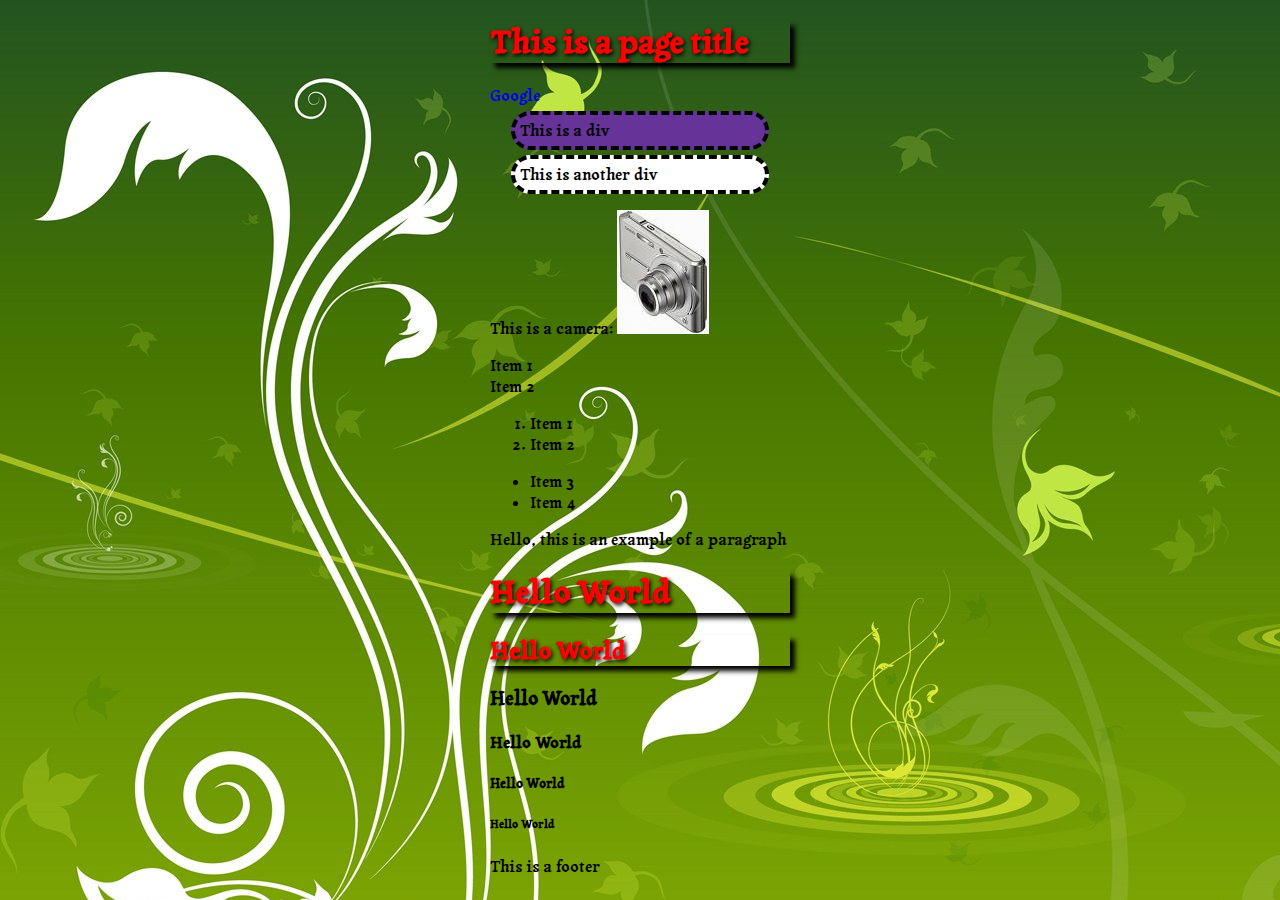
<file: 1 Intro to HTML CSS Tables/index.html>
<!DOCTYPE html>
<html>
	<head>
		<title>My first website</title>
    <link rel="stylesheet" type="text/css" href="styles.css"/>

    <link rel="preconnect" href="https://fonts.googleapis.com">
    <link rel="preconnect" href="https://fonts.gstatic.com" crossorigin>
    <link href="https://fonts.googleapis.com/css2?family=Tagesschrift&display=swap" rel="stylesheet">
	</head>
	<body>

    <header>
      <h1>This is a page title</h1>
    </header>

    <a href="https://www.google.ca/">Google</a>
    <div id="first-div" class="example-div">
      This is a div
    </div>
    <div class="example-div">
      This is another div
    </div>

		<p>
			This is a camera: <img src="images/camera.jpg" alt="camera" />
		</p>

		<span>Item 1</span>
		<br/>
		<span>Item 2</span>

		<ol>
			<li>Item 1</li>
			<li>Item 2</li>
		</ol>

		<ul>
			<li>Item 3</li>
			<li>Item 4</li>
		</ul>

		<p>Hello, this is an example of a paragraph</p>

		<h1> Hello World </h1>
		<h2> Hello World </h2>
		<h3> Hello World </h3>
		<h4> Hello World </h4>
		<h5> Hello World </h5>
		<h6> Hello World </h6>

    <footer>
      This is a footer
    </footer>
	</body>
</html>
</file>
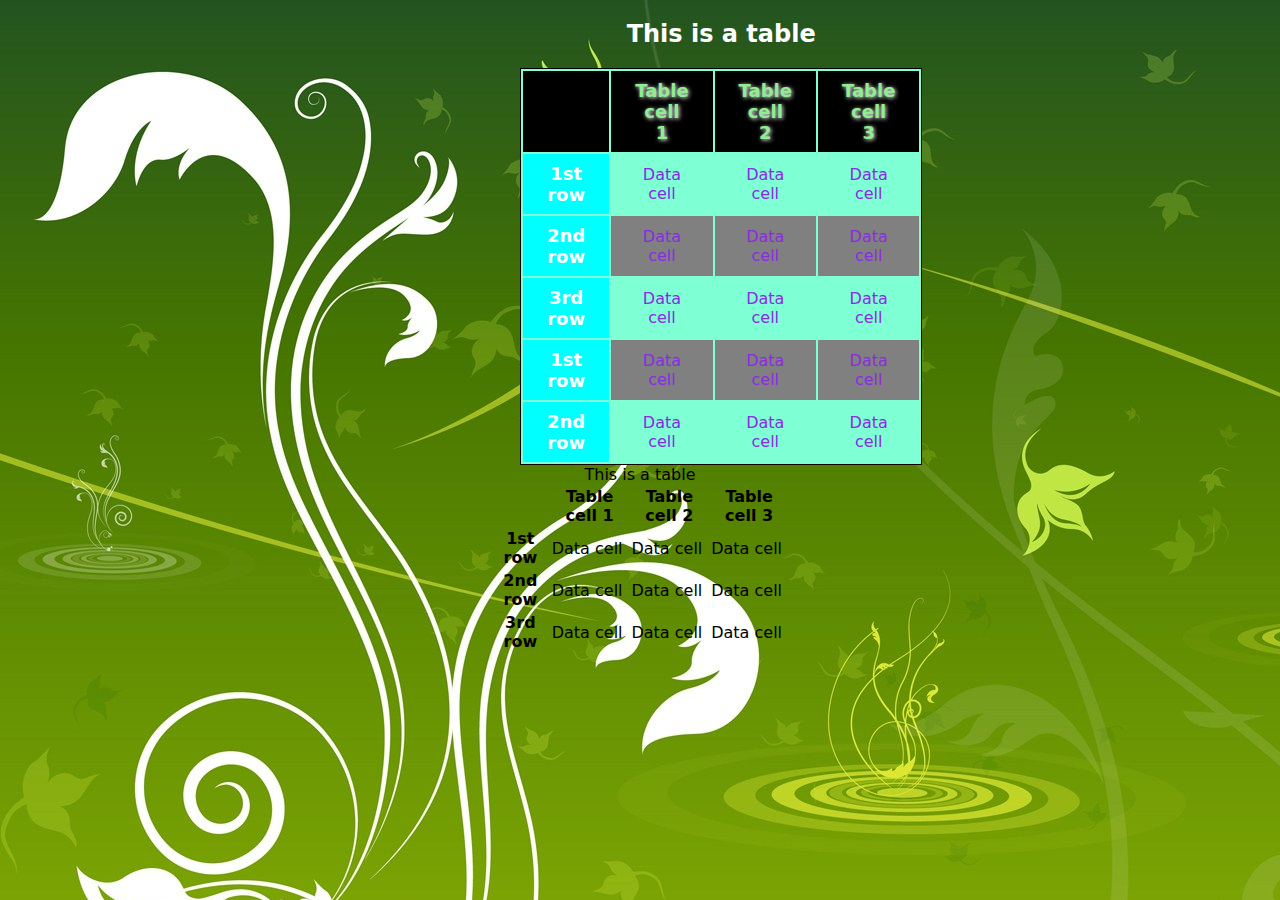
<file: 1 Intro to HTML CSS Tables/tables.html>
<!DOCTYPE html>
<html lang="en">
<head>
  <meta charset="UTF-8">
  <meta name="viewport" content="width=device-width, initial-scale=1.0">
  <title>Tables Demo</title>

  <link rel="stylesheet" type="text/css" href="styles.css"/>
</head>
<body>
  <header></header>
  <main id="content">
    <table>
      <caption>This is a table</caption>
      <thead>
        <tr>
          <th></th>
          <th>Table cell 1</th>
          <th>Table cell 2</th>
          <th>Table cell 3</th>
        </tr>
      </thead>
      <tbody>
        <tr>
          <th>1st row</th>
          <td>Data cell</td>
          <td>Data cell</td>
          <td>Data cell</td>
        </tr>
        <tr>
          <th>2nd row</th>
          <td>Data cell</td>
          <td>Data cell</td>
          <td>Data cell</td>
        </tr>
        <tr>
          <th>3rd row</th>
          <td>Data cell</td>
          <td>Data cell</td>
          <td>Data cell</td>
        </tr>
        <tr>
          <th>1st row</th>
          <td>Data cell</td>
          <td>Data cell</td>
          <td>Data cell</td>
        </tr>
        <tr>
          <th>2nd row</th>
          <td>Data cell</td>
          <td>Data cell</td>
          <td>Data cell</td>
        </tr>
      </tbody>
    </table>
  </main>
  <section>
    <table>
      <caption>This is a table</caption>
      <thead>
        <tr>
          <th></th>
          <th>Table cell 1</th>
          <th>Table cell 2</th>
          <th>Table cell 3</th>
        </tr>
      </thead>
      <tbody>
        <tr>
          <th>1st row</th>
          <td>Data cell</td>
          <td>Data cell</td>
          <td>Data cell</td>
        </tr>
        <tr>
          <th>2nd row</th>
          <td>Data cell</td>
          <td>Data cell</td>
          <td>Data cell</td>
        </tr>
        <tr>
          <th>3rd row</th>
          <td>Data cell</td>
          <td>Data cell</td>
          <td>Data cell</td>
        </tr>
      </tbody>
    </table>
  </section>
  <footer></footer>
</body>
</html>
</file>
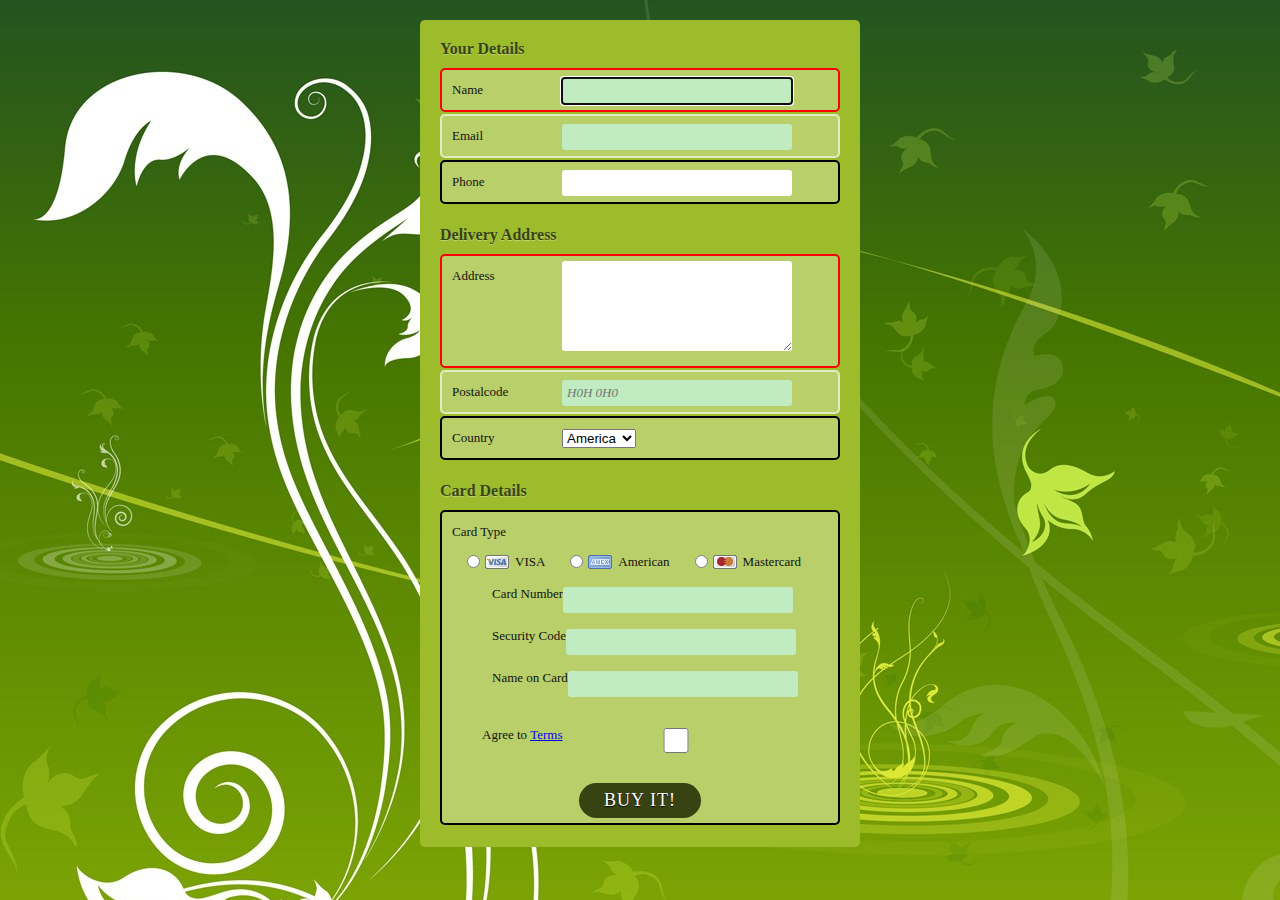
<file: 3 Forms/form.html>
<!doctype html>
<html lang="en">
<head>
	<meta charset="utf-8" />
	<title>Payment Form</title>
	<link rel="stylesheet" type="text/css" href="formstyles.css" />
</head>
<body>
	<form id="payment" action="thankyou.php" method="post">
		<fieldset>
			<legend>Your Details</legend>
			<ol>
				<li>
					<label for="name">Name</label>
					<input id="name" name="name" type="text" autofocus/>
				</li>
				<li>
					<label for="email">Email</label>
					<input id="email" name="email" type="email">
				</li>
				<li>
					<label for="phone">Phone</label>
					<input id="phone" name="phone" type="tel">
				</li>
			</ol>
		</fieldset>
		<fieldset>
			<legend>Delivery Address</legend>
			<ol>
				<li>
					<label for="address">Address</label>
					<textarea id="address" name="address" rows="5"></textarea>
				</li>
				<li>
					<label for="postalcode">Postalcode</label>
					<input id="postalcode" name="postalcode" type="text" placeholder="H0H 0H0"/>
				</li>
				<li>
					<label for="country">Country</label>
					<select id="country" name="country">
						<option value="America">America</option>
						<option value="Australia">Australia</option>
						<option value="Canada">Canada</option>
					</select>
				</li>
			</ol>
		</fieldset>
		<fieldset>
			<legend>Card Details</legend>
			<ol>
				<li>
					<fieldset>
						<legend>Card Type</legend>
						<ol>
							<li>
								<input id="visa" name="cardtype" type="radio"/>
								<label for="visa">VISA</label>
							</li>
							<li>
								<input id="amex" name="cardtype" type="radio"/>
								<label for="amex">American</label>
							</li>
							<li>
								<input id="mastercard" name="cardtype" type="radio"/>
								<label for="mastercard">Mastercard</label>
							</li>
							<li>
								<label for="cardnumber">Card Number</label>
								<input id="cardnumber" name="cardnumber" type="number">
							</li>
							<li>
								<label for="secure">Security Code</label>
								<input id="secure" name="secure" type="number">
							</li>
							<li>
								<label for="namecard">Name on Card</label>
								<input id="namecard" name="secure" type="number">
							</li>
						</ol>
					</fieldset>
					<fieldset>
						<input type="checkbox" id="agreetoterms" name="agreetoterms"/>
						<label for="agreetoterms">Agree to <a href="#">Terms</a></label>
					</fieldset>
					<fieldset>
						<button type="submit">Buy it!</button>
					</fieldset>
				</li>
			</ol>
		</fieldset>
	</form>
</body>
</html>
</file>
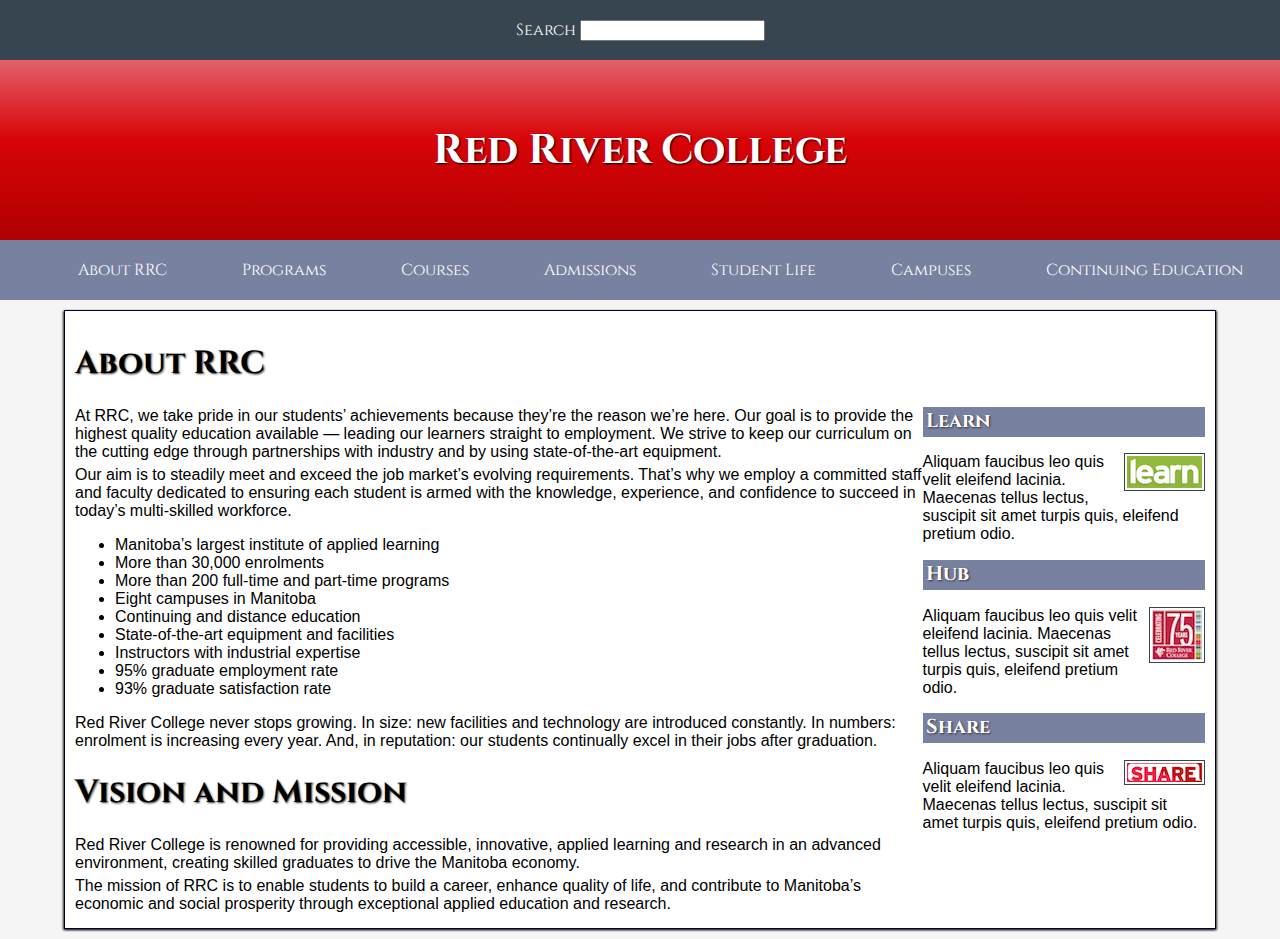
<file: 4 Design from Mock/mockrrc.html>
<!doctype html>
<html lang="en">
<head>
	<meta charset="utf-8" />
	<title>Red River College</title>
	<link href='http://fonts.googleapis.com/css?family=Cinzel' rel='stylesheet' type='text/css'>
	<link rel="stylesheet" type="text/css" href="rrcstyles.css" />
</head>
<body>
	<header>
		<div id="headingrow">
			<label for="search">Search </label>
			<input id="search" type="text" />
		</div>	
	</header>	

	<div id="mainheading">
		<h1>Red River College</h1>
	</div>
	<nav>
		<ul>
			<li><a href="#">About RRC</a></li>
			<li><a href="#">Programs</a></li>
			<li><a href="#">Courses</a></li>
			<li><a href="#">Admissions</a></li>
			<li><a href="#">Student Life</a></li>
			<li><a href="#">Campuses</a></li>
			<li><a href="#">Continuing Education</a></li>
		</ul>
	</nav>

	<section>
		<h1>About RRC</h1>
	
		<main id="content"> 
			<article>
				<p>At RRC, we take pride in our students’ achievements because they’re the reason we’re here. Our goal is to provide the highest quality education available — leading our learners straight to employment. We strive to keep our curriculum on the cutting edge through partnerships with industry and by using state-of-the-art equipment.</p>
				<p>Our aim is to steadily meet and exceed the job market’s evolving requirements. That’s why we employ a committed staff and faculty dedicated to ensuring each student is armed with the knowledge, experience, and confidence to succeed in today’s multi-skilled workforce.</p>
				<ul>
					<li>Manitoba’s largest institute of applied learning</li>
					<li>More than 30,000 enrolments</li>
					<li>More than 200 full-time and part-time programs</li>
					<li>Eight campuses in Manitoba</li>
					<li>Continuing and distance education</li>
					<li>State-of-the-art equipment and facilities</li>
					<li>Instructors with industrial expertise</li>
					<li>95% graduate employment rate</li>
					<li>93% graduate satisfaction rate</li>
				</ul>
				<p>Red River College never stops growing. In size: new facilities and technology are introduced constantly. In numbers: enrolment is increasing every year. And, in reputation: our students continually excel in their jobs after graduation. </p>
				<h1>Vision and Mission</h1>
				<p>Red River College is renowned for providing accessible, innovative, applied learning and research in an advanced environment, creating skilled graduates to drive the Manitoba economy.</p>
				<p>The mission of RRC is to enable students to build a career, enhance quality of life, and contribute to Manitoba’s economic and social prosperity through exceptional applied education and research.</p>
			</article>
			<aside>
				<h2>Learn</h2>
				<p><img class="learn" src="images/learn.png" alt="" />Aliquam faucibus leo quis velit eleifend lacinia. Maecenas tellus lectus, suscipit sit amet turpis quis, eleifend pretium odio.</p>
				<h2>Hub</h2>
				<p><img class="rrc" src="images/RRC75.jpg" alt="" />Aliquam faucibus leo quis velit eleifend lacinia. Maecenas tellus lectus, suscipit sit amet turpis quis, eleifend pretium odio.</p>
				<h2>Share</h2>
				<p><img class="share" src="images/share.png" alt="" />Aliquam faucibus leo quis velit eleifend lacinia. Maecenas tellus lectus, suscipit sit amet turpis quis, eleifend pretium odio.</p>
			</aside>
		</main>
	</section>
</body>
</html>
</file>
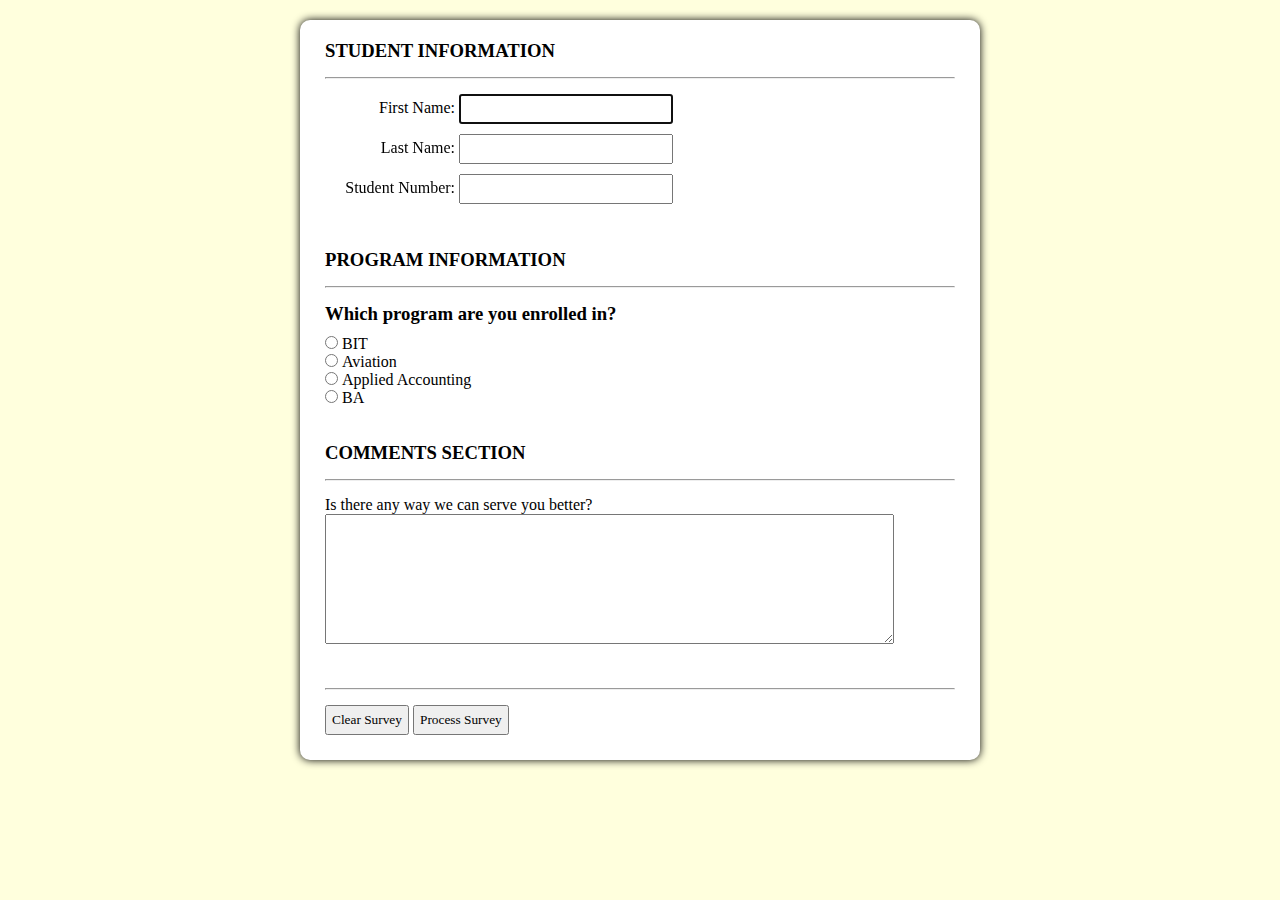
<file: 7 Forms and Javascript/formValidation.html>
<!DOCTYPE html>
<html lang="en">
	<head>
		<meta charset="utf-8" />
		<link rel="stylesheet" type="text/css" href="formstyle.css"/>
		<script src="formvalidation.js"></script>
		<title>Student Survey</title>
	</head>
	<body>
		<div id="wrapper">
			<form method="post" 
				  id="survey_form" 
				  action="http://symlink.dk/code/php/submit/">
				<fieldset>
					<legend>Student Information</legend>
					<hr />
					<div class="formfield">
						<label for="fname" class="student">First Name:</label>
						<input type="text" id="fname" name="fname"  maxlength="15" value="" autofocus="autofocus" />					
						<div class="student_error error" id="fname_error">* Please enter your first name.</div>
					</div>
					<div class="formfield">
						<label for="lname" class="student">Last Name:</label>
						<input type="text" id = "lname" name="lname" maxlength="20" />
						<div class="student_error error" id="lname_error">* Please enter your last name.</div>
					</div>
					<div class="formfield">
						<label for="studentnum" class="student">Student Number:</label>
						<input type="text" id="studentnum" name="studentnum" maxlength="7" />
						<div class="student_error error" id="studentnum_error">* Please enter a valid student number.</div>
					</div>
				</fieldset>

				<fieldset>
					<legend>Program Information</legend>
					<hr />
					<h3>Which program are you enrolled in?</h3>
					<ul>
						<li><input type="radio" name="program" id="bit" value="BIT" /> <label for="bit">BIT</label></li>
						<li><input type="radio" name="program" id="aviation" value="Aviation" /> <label for="aviation">Aviation</label></li>
						<li><input type="radio" name="program" id="accounting" value="AppliedAccounting" /> <label for="accounting">Applied Accounting</label></li>
						<li><input type="radio" name="program" id="ba" value="BA" /> <label for="ba">BA</label></li>
					</ul>
					
					<div class="error" id="program_error">* Please choose your program.</div>
					
					<h3 id="majorheading">Major Information</h3>
					
					<div id="bitmajordiv" class="formfield">
						<label for="bitmajor" class="major">BIT Major:</label>
						<input type="text" id="bitmajor" name="bitmajor" size="30" maxlength="30" />
						<div class="error" id="bitmajor_error">* Please enter your major.</div>
					</div>
					<div id="bamajordiv" class="formfield">
						<label for="bamajor" class="major">BA Major:</label>
						<input type="text" id="bamajor" name="bamajor" size="30" maxlength="30" />
						<div class="error" id="bamajor_error">* Please enter your major.</div>
					</div>
				</fieldset>

				<fieldset>
					<legend>Comments Section</legend>
					<hr />
					<label for="feedback">Is there any way we can serve you better?</label><br />
					<textarea id="feedback" name="feedback" rows="8" cols="50"></textarea>
				</fieldset>
				<fieldset>
					<hr />
					<button type="reset" >Clear Survey</button>
					<button type="submit" >Process Survey</button>
				</fieldset>

			</form>
		</div>
	</body>
</html>
</file>
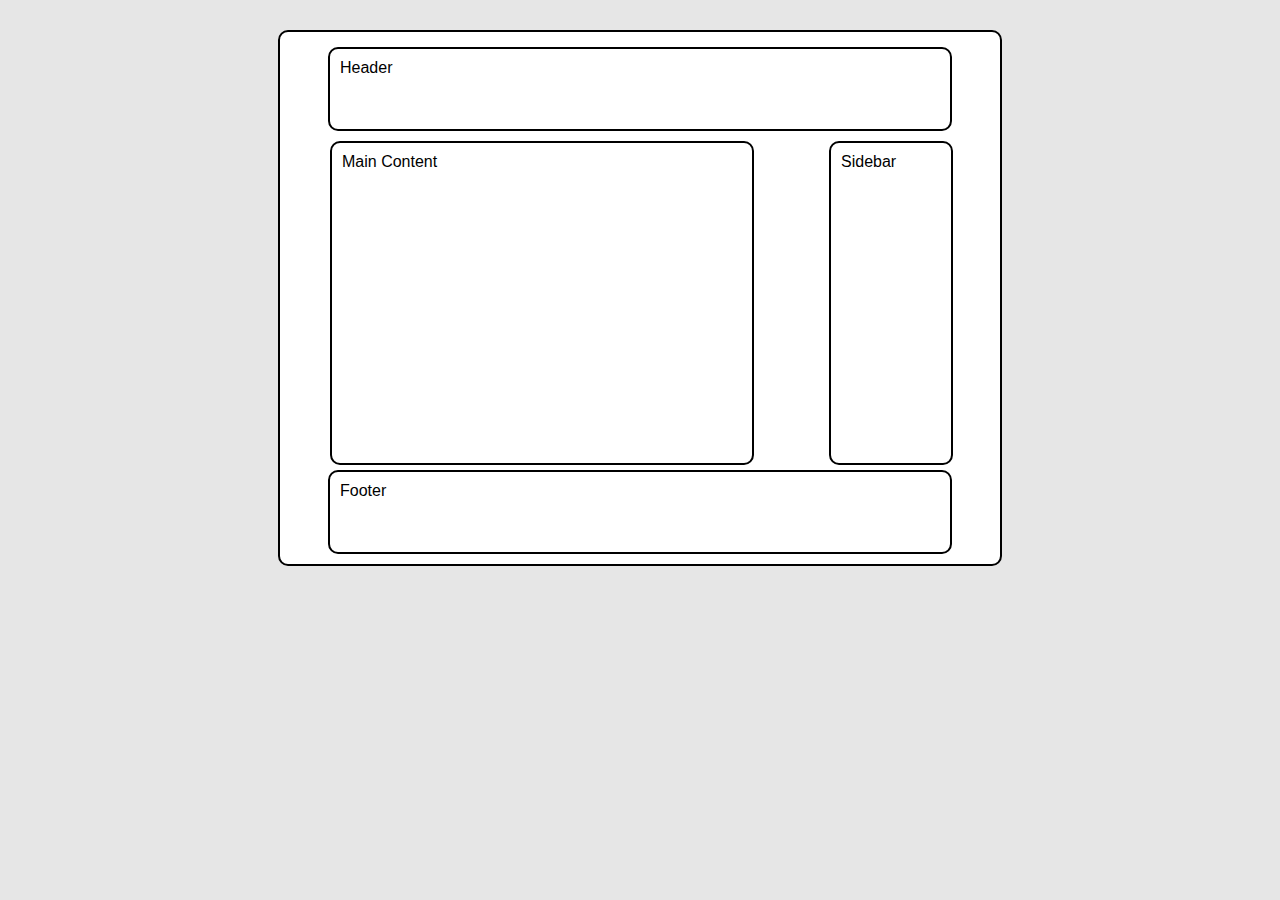
<file: 2 Layouts/1/clears.html>
<!doctype html>
<html lang="en">
	<head>
		<meta charset="UTF-8" />
		<link rel="stylesheet" type="text/css" href="clearstyles.css" />
		<title>Clear!</title>
	</head>
<!--  -->
	<body>
		<section id = "container">
			<header>Header</header>
			<section id = "maincontent">Main Content</section>
			<aside>Sidebar</aside>
			<footer>Footer</footer>
		</section>
	</body>

</html>
</file>
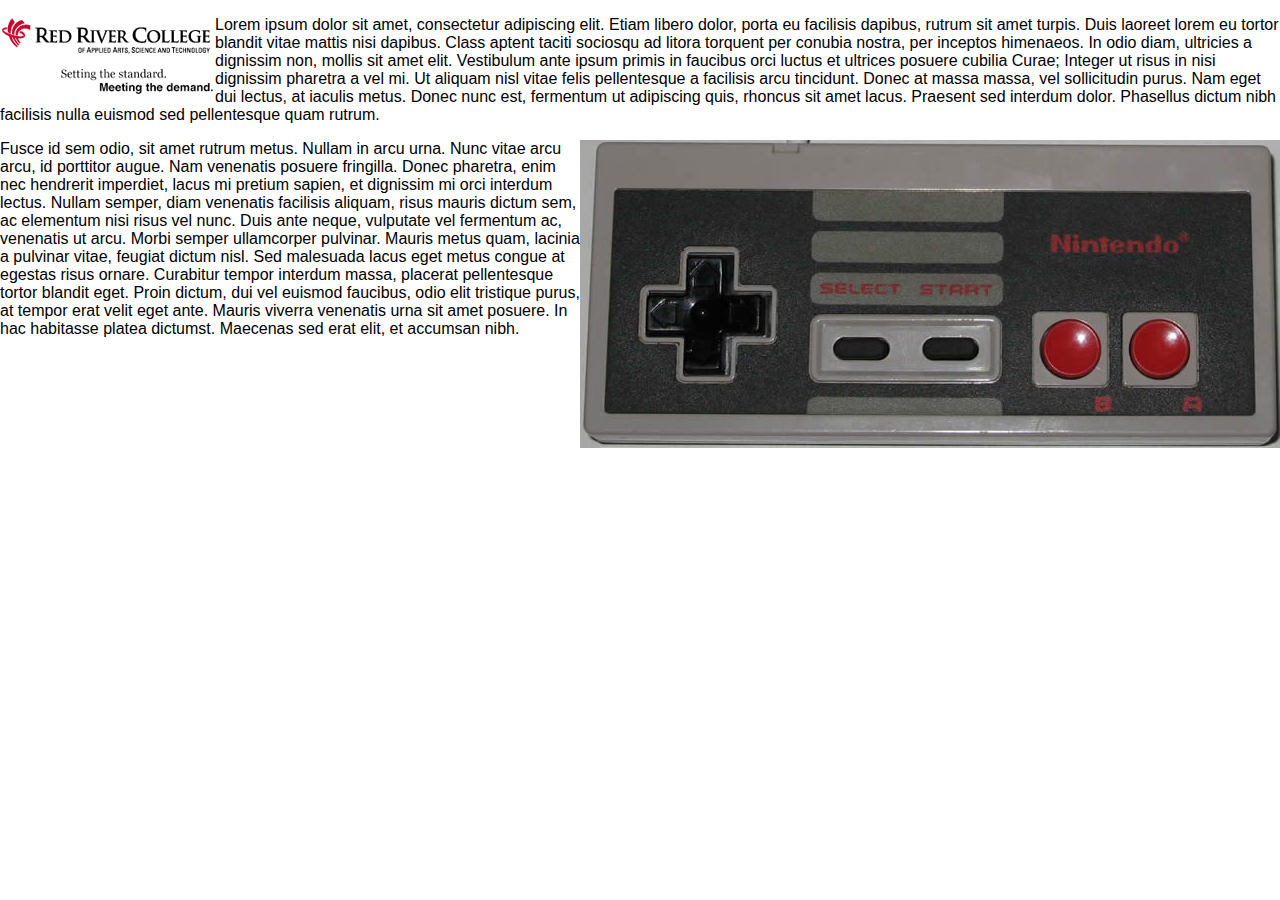
<file: 2 Layouts/1/floats.html>
<!doctype html>
<html lang="en">
	<head>
		<meta charset="UTF-8" />
		<title>Floats</title>
		<link rel="stylesheet" type="text/css" href="floatstyles.css" />
	</head>

	<body>
		<p><img src="images/standard.gif" alt="RRC" class="float-left"/>Lorem ipsum dolor sit amet, consectetur adipiscing elit. Etiam libero dolor, porta eu facilisis dapibus, rutrum sit amet turpis. Duis laoreet lorem eu tortor blandit vitae mattis nisi dapibus. Class aptent taciti sociosqu ad litora torquent per conubia nostra, per inceptos himenaeos. In odio diam, ultricies a dignissim non, mollis sit amet elit. Vestibulum ante ipsum primis in faucibus orci luctus et ultrices posuere cubilia Curae; Integer ut risus in nisi dignissim pharetra a vel mi. Ut aliquam nisl vitae felis pellentesque a facilisis arcu tincidunt. Donec at massa massa, vel sollicitudin purus. Nam eget dui lectus, at iaculis metus. Donec nunc est, fermentum ut adipiscing quis, rhoncus sit amet lacus. Praesent sed interdum dolor. Phasellus dictum nibh facilisis nulla euismod sed pellentesque quam rutrum.</p>

		<p> <img src="images/controller.jpg" alt="Controller" class="float-right"/> Fusce id sem odio, sit amet rutrum metus. Nullam in arcu urna. Nunc vitae arcu arcu, id porttitor augue. Nam venenatis posuere fringilla. Donec pharetra, enim nec hendrerit imperdiet, lacus mi pretium sapien, et dignissim mi orci interdum lectus. Nullam semper, diam venenatis facilisis aliquam, risus mauris dictum sem, ac elementum nisi risus vel nunc. Duis ante neque, vulputate vel fermentum ac, venenatis ut arcu. Morbi semper ullamcorper pulvinar. Mauris metus quam, lacinia a pulvinar vitae, feugiat dictum nisl. Sed malesuada lacus eget metus congue at egestas risus ornare. Curabitur tempor interdum massa, placerat pellentesque tortor blandit eget. Proin dictum, dui vel euismod faucibus, odio elit tristique purus, at tempor erat velit eget ante. Mauris viverra venenatis urna sit amet posuere. In hac habitasse platea dictumst. Maecenas sed erat elit, et accumsan nibh.</p>
	</body>

</html>
</file>
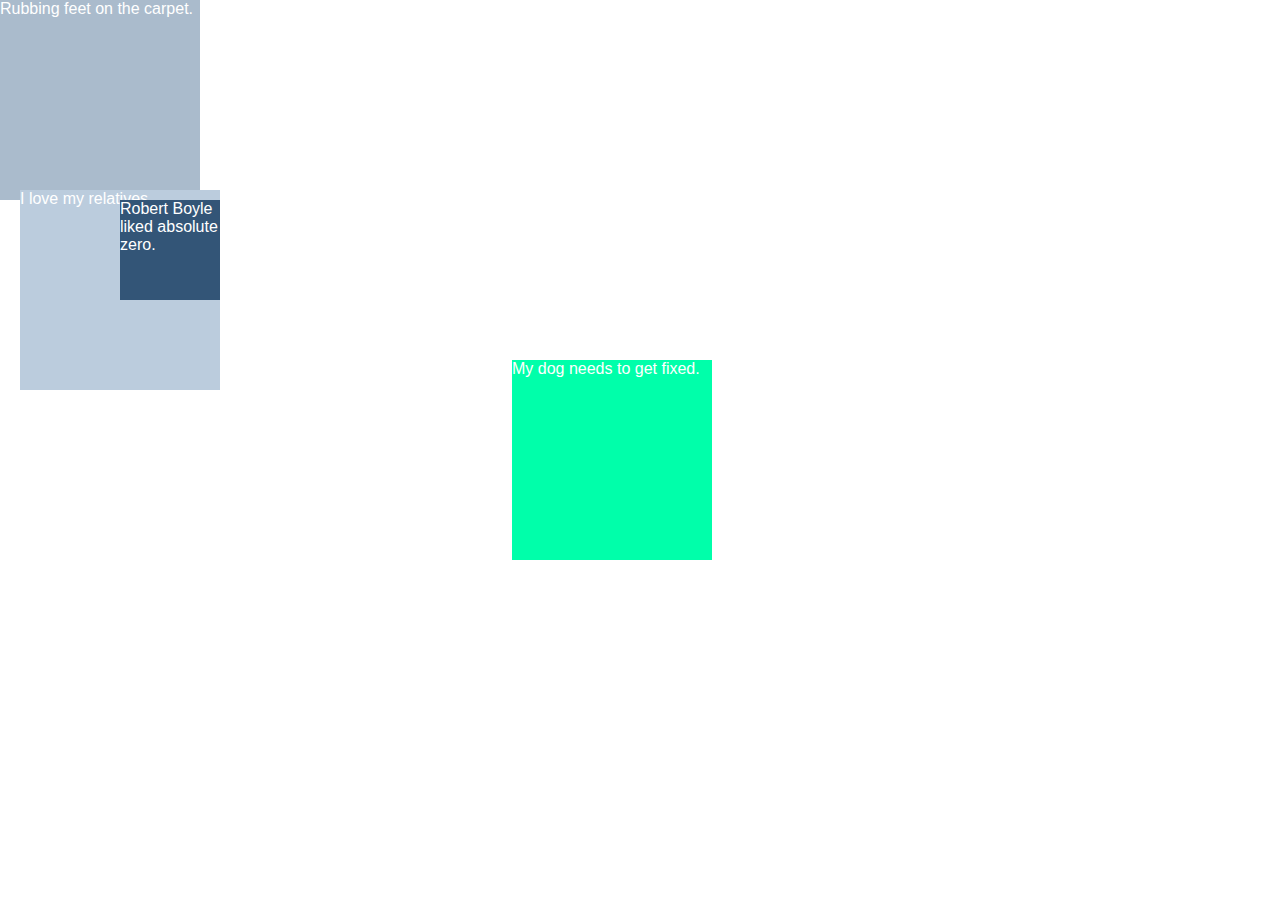
<file: 2 Layouts/1/positioning.html>
<!doctype html>
<html lang="en">
	<head>
		<meta charset="UTF-8" />
		<title>Layouts</title>
		<link rel="stylesheet" type="text/css" href="positionstyles.css" />
	</head>
	<body>
		<div id = "static">
			Rubbing feet on the carpet.
		</div>
		<div id = "relative">
			I love my relatives.
			<div id = "absolute">
				Robert Boyle liked absolute zero.
		  </div>
		</div>

		<div id = "fixed">
			My dog needs to get fixed.
		</div>
	</body>
</html>
</file>
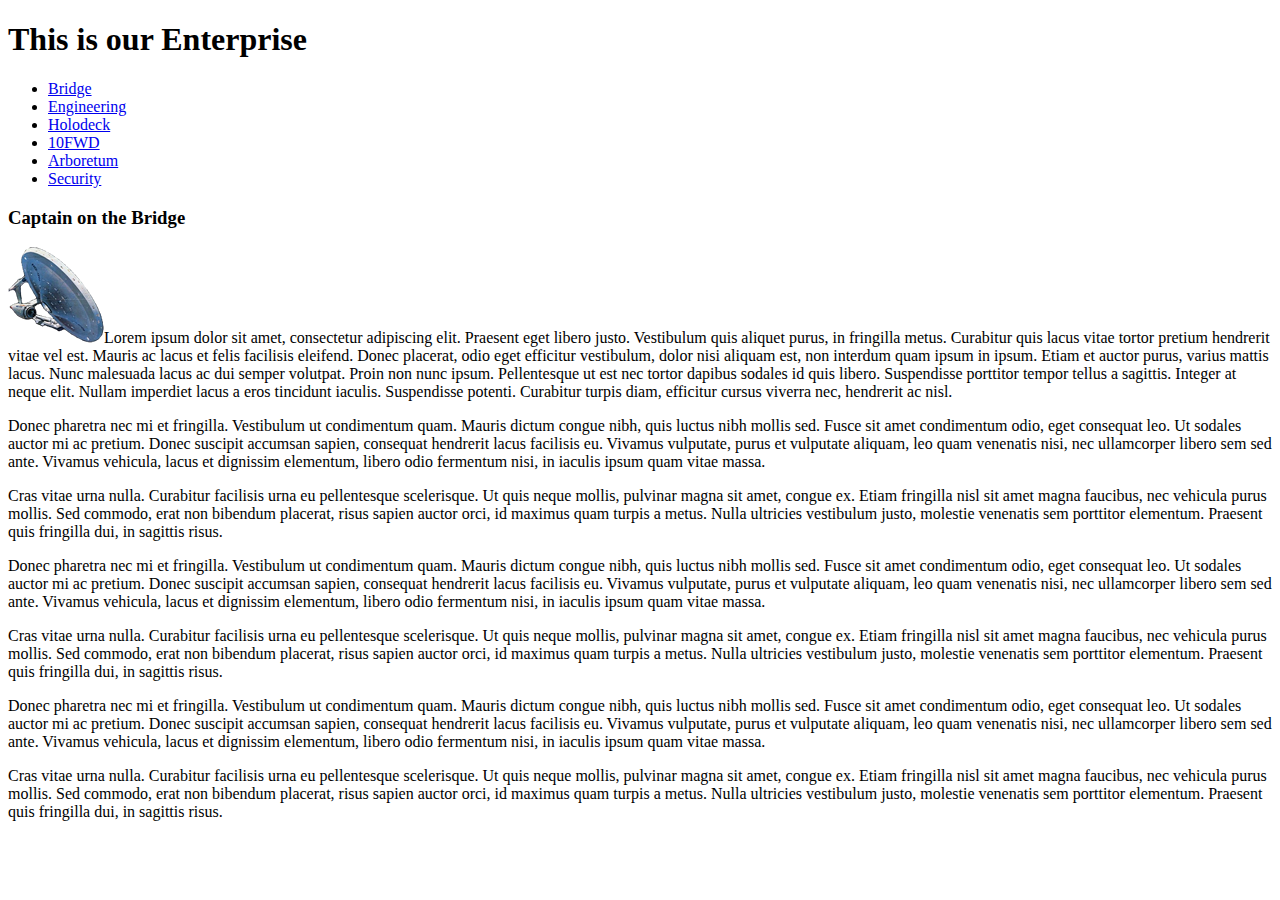
<file: 2 Layouts/3/navigation.html>
<!doctype html>
<html lang="en">
	<head>
		<meta charset="UTF-8" />
		<link rel="stylesheet" type="text/css" href="navigationstyles.css" />
		<title>Thrusters ahead full Mr. Sulu</title>
	</head>
<body>

	<header>
		<h1>This is our Enterprise</h1>
	</header>
	
	<nav>
		<ul>
			<li><a href = "#">Bridge</a></li>
			<li><a href = "#">Engineering</a></li>
			<li><a href = "#">Holodeck</a></li>
			<li><a href = "#">10FWD</a></li>
			<li><a href = "#">Arboretum</a></li>
			<li><a href = "#">Security</a></li>
		</ul>
	</nav>

	<div id="content">
		<h3>Captain on the Bridge</h3>
		<p><img src="images/enterprise.png" alt="" title="KHAAAAN!" />Lorem ipsum dolor sit amet, consectetur adipiscing elit. Praesent eget libero justo. Vestibulum quis aliquet purus, in fringilla metus. Curabitur quis lacus vitae tortor pretium hendrerit vitae vel est. Mauris ac lacus et felis facilisis eleifend. Donec placerat, odio eget efficitur vestibulum, dolor nisi aliquam est, non interdum quam ipsum in ipsum. Etiam et auctor purus, varius mattis lacus. Nunc malesuada lacus ac dui semper volutpat. Proin non nunc ipsum. Pellentesque ut est nec tortor dapibus sodales id quis libero. Suspendisse porttitor tempor tellus a sagittis. Integer at neque elit. Nullam imperdiet lacus a eros tincidunt iaculis. Suspendisse potenti. Curabitur turpis diam, efficitur cursus viverra nec, hendrerit ac nisl.</p>

		<p>Donec pharetra nec mi et fringilla. Vestibulum ut condimentum quam. Mauris dictum congue nibh, quis luctus nibh mollis sed. Fusce sit amet condimentum odio, eget consequat leo. Ut sodales auctor mi ac pretium. Donec suscipit accumsan sapien, consequat hendrerit lacus facilisis eu. Vivamus vulputate, purus et vulputate aliquam, leo quam venenatis nisi, nec ullamcorper libero sem sed ante. Vivamus vehicula, lacus et dignissim elementum, libero odio fermentum nisi, in iaculis ipsum quam vitae massa.</p>

		<p>Cras vitae urna nulla. Curabitur facilisis urna eu pellentesque scelerisque. Ut quis neque mollis, pulvinar magna sit amet, congue ex. Etiam fringilla nisl sit amet magna faucibus, nec vehicula purus mollis. Sed commodo, erat non bibendum placerat, risus sapien auctor orci, id maximus quam turpis a metus. Nulla ultricies vestibulum justo, molestie venenatis sem porttitor elementum. Praesent quis fringilla dui, in sagittis risus.</p>

		<p>Donec pharetra nec mi et fringilla. Vestibulum ut condimentum quam. Mauris dictum congue nibh, quis luctus nibh mollis sed. Fusce sit amet condimentum odio, eget consequat leo. Ut sodales auctor mi ac pretium. Donec suscipit accumsan sapien, consequat hendrerit lacus facilisis eu. Vivamus vulputate, purus et vulputate aliquam, leo quam venenatis nisi, nec ullamcorper libero sem sed ante. Vivamus vehicula, lacus et dignissim elementum, libero odio fermentum nisi, in iaculis ipsum quam vitae massa.</p>

		<p>Cras vitae urna nulla. Curabitur facilisis urna eu pellentesque scelerisque. Ut quis neque mollis, pulvinar magna sit amet, congue ex. Etiam fringilla nisl sit amet magna faucibus, nec vehicula purus mollis. Sed commodo, erat non bibendum placerat, risus sapien auctor orci, id maximus quam turpis a metus. Nulla ultricies vestibulum justo, molestie venenatis sem porttitor elementum. Praesent quis fringilla dui, in sagittis risus.</p>

		<p>Donec pharetra nec mi et fringilla. Vestibulum ut condimentum quam. Mauris dictum congue nibh, quis luctus nibh mollis sed. Fusce sit amet condimentum odio, eget consequat leo. Ut sodales auctor mi ac pretium. Donec suscipit accumsan sapien, consequat hendrerit lacus facilisis eu. Vivamus vulputate, purus et vulputate aliquam, leo quam venenatis nisi, nec ullamcorper libero sem sed ante. Vivamus vehicula, lacus et dignissim elementum, libero odio fermentum nisi, in iaculis ipsum quam vitae massa.</p>

		<p>Cras vitae urna nulla. Curabitur facilisis urna eu pellentesque scelerisque. Ut quis neque mollis, pulvinar magna sit amet, congue ex. Etiam fringilla nisl sit amet magna faucibus, nec vehicula purus mollis. Sed commodo, erat non bibendum placerat, risus sapien auctor orci, id maximus quam turpis a metus. Nulla ultricies vestibulum justo, molestie venenatis sem porttitor elementum. Praesent quis fringilla dui, in sagittis risus.</p>
	</div>

</body>

</html>
</file>
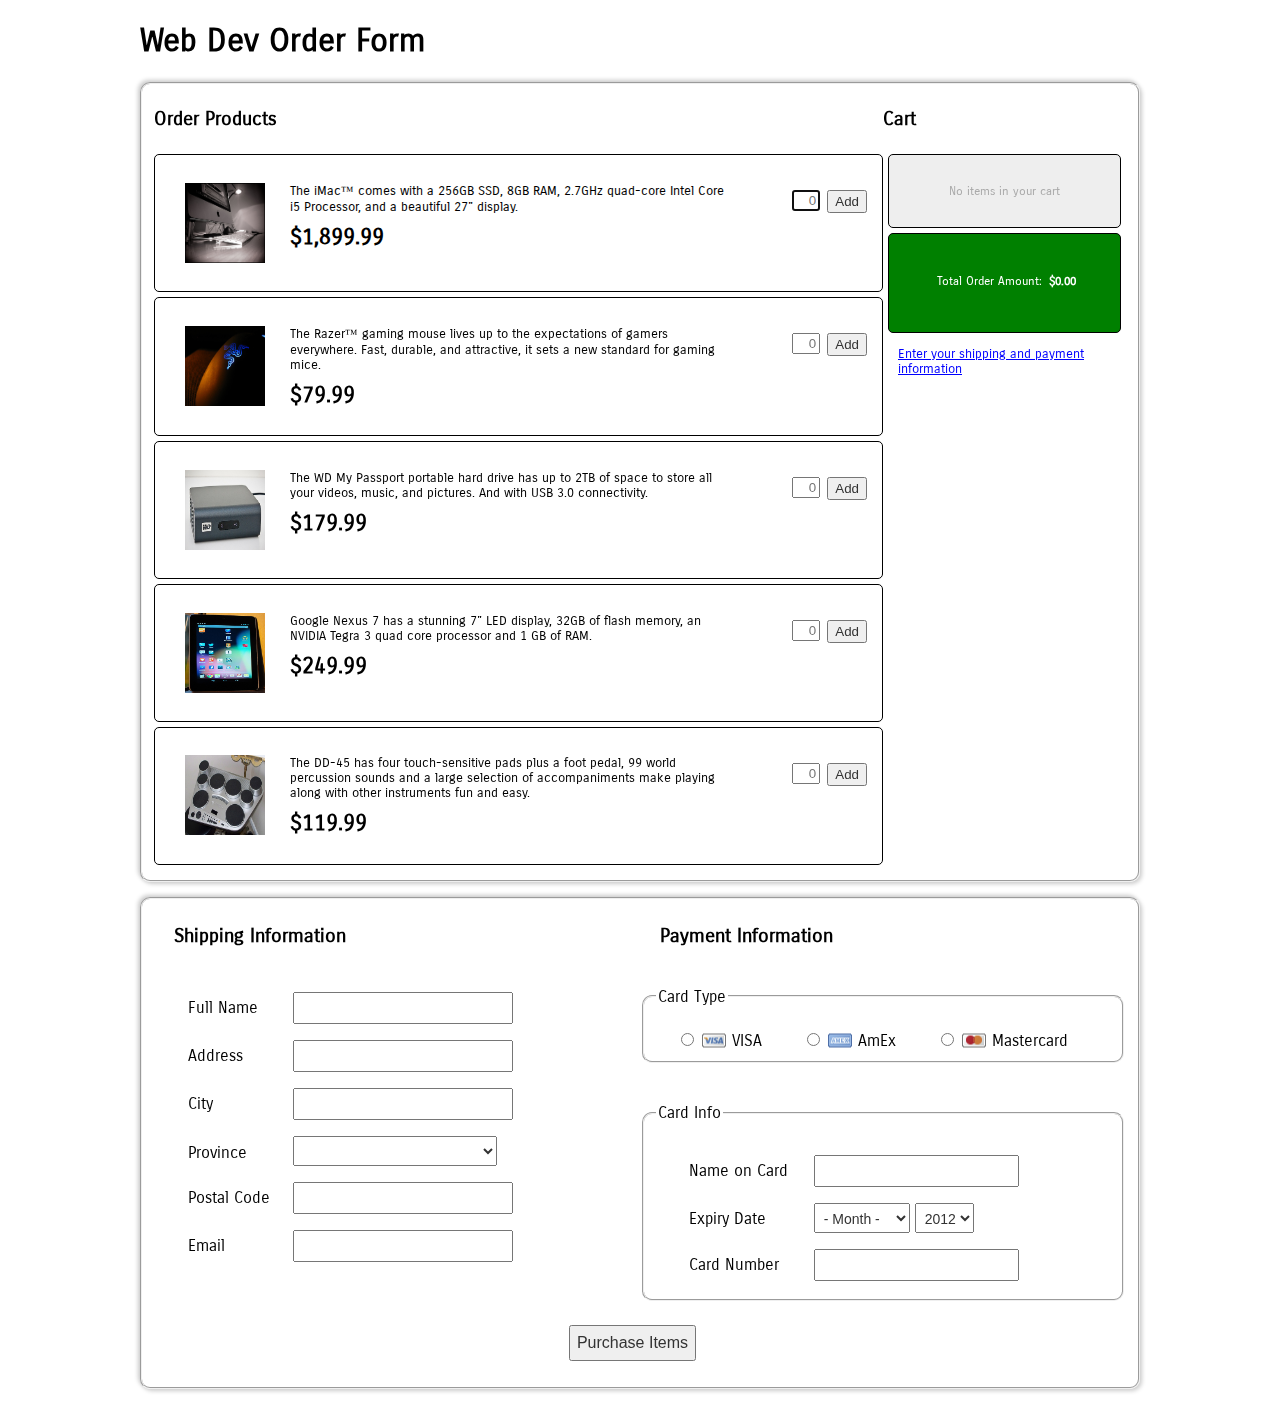
<file: 5 Accessibility/axe test/orderform.html>
<!DOCTYPE html>
<html lang="en">
	<head>
		<meta charset="UTF-8" />
		<title>Web Dev Order Form</title>
		<link rel="stylesheet" type="text/css" href="formstyles.css" />
	</head>
	<body>
		<h1>Web Dev Order Form</h1>
		<form id="orderform" action="http://webdevrrc.zxq.net/thankyou.php" method="post">
			<fieldset id="orderInfo">
				<div class="left">
					<h3>Order Products</h3>
					<ul id="products">
						<li>
							<p>
								<img src="images/mac.png" alt="iMac" />The iMac&trade; comes with a
								256GB SSD, 8GB RAM, 2.7GHz quad-core Intel Core i5 Processor, and a
								beautiful 27" display. <span>$1,899.99</span>
							</p>

							<div class="quantityField" id="item1">
								<input
									id="qty1"
									name="qty1"
									class="qty"
									value=""
									type="text"
									placeholder="0"
									autofocus="autofocus"
								/>
								<button type="button" id="addMac">Add</button>
							</div>

							<div class="clear"></div>
						</li>
						<li>
							<p>
								<img src="images/mouse.png" alt="Razer" />The Razer&trade; gaming
								mouse lives up to the expectations of gamers everywhere. Fast,
								durable, and attractive, it sets a new standard for gaming mice.
								<span>$79.99</span>
							</p>

							<div class="quantityField" id="item2">
								<input
									id="qty2"
									name="qty2"
									class="qty"
									value=""
									type="text"
									placeholder="0"
								/>
								<button type="button" id="addMouse">Add</button>
							</div>

							<div class="clear"></div>
						</li>
						<li>
							<p>
								<img src="images/wdehd.png" alt="WD HDD" />The WD My Passport portable
								hard drive has up to 2TB of space to store all your videos, music, and
								pictures. And with USB 3.0 connectivity. <span>$179.99</span>
							</p>

							<div class="quantityField" id="item3">
								<input
									id="qty3"
									name="qty3"
									class="qty"
									value=""
									type="text"
									placeholder="0"
								/>
								<button type="button" id="addWD">Add</button>
							</div>

							<div class="clear"></div>
						</li>
						<li>
							<p>
								<img src="images/nexus.png" alt="Nexus" />Google Nexus 7 has a
								stunning 7" LED display, 32GB of flash memory, an NVIDIA Tegra 3 quad
								core processor and 1 GB of RAM. <span>$249.99</span>
							</p>

							<div class="quantityField" id="item4">
								<input
									id="qty4"
									name="qty4"
									class="qty"
									value=""
									type="text"
									placeholder="0"
								/>
								<button type="button" id="addNexus">Add</button>
							</div>

							<div class="clear"></div>
						</li>
						<li>
							<p>
								<img src="images/drums.png" alt="Drums" />The DD-45 has four
								touch-sensitive pads plus a foot pedal, 99 world percussion sounds and
								a large selection of accompaniments make playing along with other
								instruments fun and easy. <span>$119.99</span>
							</p>

							<div class="quantityField" id="item5">
								<input
									id="qty5"
									name="qty5"
									class="qty"
									value=""
									type="text"
									placeholder="0"
								/>
								<button type="button" id="addDrums">Add</button>
							</div>

							<div class="clear"></div>
						</li>
					</ul>
				</div>
				<div class="right">
					<h3>Cart</h3>
					<ul id="cart">
						<!--
						<li id="cartItem1">
							<p><img src="images/mac.png" alt="imac" /><span>iMac</span><br />
								Quantity: <span>2</span><br />
								Total: <span>$3799.98</span>						
							</p>
							<button id="removeItem1" type="button">Remove</button>
							<div class="clear"></div>
						</li>
						-->
						<li id="noItems">
							<p class="center noitems">No items in your cart</p>
						</li>
						<li id="total">
							<p>Total Order Amount: <span id="cartTotal">$0.00</span></p>

							<p></p>
						</li>
					</ul>
					<p id="gotoShipping"><a href="#shippinginfo">Enter your shipping and payment information</a></p>
				</div>
			</fieldset>
			<fieldset id="paymentInfo">
				<div class="left">
					<a name="shippinginfo"><h3>Shipping Information</h3></a>
					<ul>
						<li>
							<label for="fullname">Full Name</label>
							<input id="fullname" name="fullname" type="text" />
							<p class="shippingError error" id="fullname_error">* Required field</p>
						</li>
						<li>
							<label for="address">Address</label>
							<input id="address" name="address" type="text" />
							<p class="shippingError error" id="address_error">* Required field</p>
						</li>
						<li>
							<label for="city">City</label>
							<input id="city" name="city" type="text" />
							<p class="shippingError error" id="city_error">* Required field</p>
						</li>
						<li>
							<label for="province">Province</label>
							<select id="province" name="province">
								<option value=""></option>
								<option value="AB">Alberta</option>
								<option value="BC">British Columbia</option>
								<option value="MB">Manitoba</option>
								<option value="NB">New Brunswick</option>
								<option value="NL">Newfoundland and Labrador</option>
								<option value="NS">Nova Scotia</option>
								<option value="ON">Ontario</option>
								<option value="PE">Prince Edward Island</option>
								<option value="QC">Quebec</option>
								<option value="SK">Saskatchewan</option>
								<option value="NT">Northwest Territories</option>
								<option value="NU">Nunavut</option>
								<option value="YT">Yukon</option>
							</select>
							<p class="shippingError error" id="province_error">* Required field</p>
						</li>
						<li>
							<label for="postal">Postal Code</label>
							<input id="postal" name="postal" type="text" />
							<p class="shippingError error" id="postal_error">* Required field</p>
							<p class="shippingError error" id="postalformat_error">* Invalid postal code</p>
						</li>
						<li>
							<label for="email">Email</label>
							<input id="email" name="email" type="text" />
							<p class="shippingError error" id="email_error">* Required field</p>
							<p class="shippingError error" id="emailformat_error">
								* Invalid email address
							</p>
						</li>
					</ul>
				</div>
				<div class="right">
					<h3>Payment Information</h3>
					<fieldset id="cardTypes">
						<legend>Card Type</legend>
						<ul>
							<li>
								<input id="visa" name="cardtype" type="radio" />
								<label for="visa">VISA</label>
								<input id="amex" name="cardtype" type="radio" />
								<label for="amex">AmEx</label>
								<input id="mastercard" name="cardtype" type="radio" />
								<label for="mastercard">Mastercard</label>
								<p class="cardTypeError error" id="cardtype_error">
									* You must choose a card type
								</p>
							</li>
						</ul>
					</fieldset>

					<fieldset id="cardInfo">
						<legend>Card Info</legend>
						<ul>
							<li>
								<label for="cardname">Name on Card</label>
								<input id="cardname" name="cardname" type="text" />
								<p class="cardError error" id="cardname_error">* Required field</p>
							</li>
							<li>
								<label for="month">Expiry Date</label>
								<select id="month" name="month">
									<option>- Month -</option>
									<option value="1">January</option>
									<option value="2">February</option>
									<option value="3">March</option>
									<option value="4">April</option>
									<option value="5">May</option>
									<option value="6">June</option>
									<option value="7">July</option>
									<option value="8">August</option>
									<option value="9">September</option>
									<option value="10">October</option>
									<option value="11">November</option>
									<option value="12">December</option>
								</select>
								<select id="year" name="year">
									<option value="2012">2012</option>
									<option value="2013">2013</option>
									<option value="2014">2014</option>
									<option value="2015">2015</option>
									<option value="2016">2016</option>
								</select>
								<p class="cardError error" id="month_error">
									* You must choose a month
								</p>
								<p class="cardError error" id="expiry_error">* Invalid expiry date</p>
							</li>
							<li>
								<label for="cardnumber">Card Number</label>
								<input id="cardnumber" name="cardnumber" type="number" />
								<p class="cardError error" id="cardnumber_error">* Required field</p>
								<p class="cardError error" id="invalidcard_error">
									* Invalid card number
								</p>
							</li>
						</ul>
					</fieldset>
				</div>
				<div class="clear"></div>
				<p class="center">
					<button type="submit" id="submit">Purchase Items</button
					><!--<button type="reset" id="clear">Clear Order</button>-->
				</p>
			</fieldset>
		</form>
	</body>
</html>
</file>
<file: 1 Intro to HTML CSS Tables/styles.css>
h1, h2 {
  box-shadow: 5px 5px 5px black;
  text-shadow: 2px 2px 4px #000;
  color: red;
}

body {
  /* background-color: yellow; */
  background: url("images/background.jpg");
  background-repeat: none;
  width: 300px;
  font-family: "Tagesschrift", system-ui;
  margin: 0px auto;
}

#content table {
  border: 1px solid black;
  margin: 0px 30px;
  color: lightgreen;
  text-align: center;
  width: 100%;
  background-color: aquamarine;
}

#content table thead th {
  background-color: #000;
  padding: 9px 24px;
  font-size: 18px;
  text-shadow: 1px 1px 4px white;
}

#content table tbody th {
  color: white;
  font-weight: bold;
  font-size: 18px;
  padding: 9px 24px;
  background-color: aqua;
}

#content table tbody td{
  padding: 9px 24px;
  color:blueviolet;
}

#content table tbody tr:nth-child(even){
  background-color: grey;
}

#content table tbody tr:hover{
  background-color: white;
}

#content table caption {
  font-size: 24px;
  font-weight: bold;
  margin: 20px 0px;
  color: white;

}

.example-div {
  width: 80%;
  margin: 5px auto;
  padding: 5px;
  background-color: #FFF;
  border: 4px #000 dashed;
  border-radius: 20px;
}

#first-div {
  background-color: rebeccapurple
}

a:active {
  color: orange;
}

a:link {
  text-decoration: none;
}

a:hover{
  color: red;
}
</file>
<file: 4 Design from Mock/rrcstyles.css>
html,body,section, p, header,footer,div,article,aside{
	margin: 0;
	padding: 0;
	box-sizing:border-box;
}

body{
	background-color: #F5F5F5;
	font-family: Helvetica, Arial, Times;
}

header{
	width: 100%;
	height: 60px;
	background-color: #36454f;
	color: #FFF;
	display: flex;
	justify-content: center;
	align-items: center;
}

	#headingrow label{
		font-family: Cinzel;
	}


#mainheading{
	display: flex;
	align-items: center;
	justify-content: center;
	width: 100%;
	height: 80px;
	margin:0px auto;
	text-align: center;
	color: #FFF;
	background: linear-gradient(to bottom, #e2616a 0%,#d80407 44%,#af0002 100%);
}


#mainheading h1 {
	font-family: Cinzel;
	text-shadow: 1px 1px 2px #000;
}

nav {
	width: 100%;
	background-color: #7981a1;
	text-align: center;
}

nav ul {
	margin: 0;
	list-style: none;

}

nav ul li {
	border: 1px solid #AAA;
	transition: 1s;
	height: 60px;
	line-height: 60px;
}

nav ul li:hover {
	background-color: #F00;
}

nav ul li a {
	font-family: Cinzel;
	color: #FFF;
	text-decoration: none;
}

section {
	width: 90%;
	background-color: #FFF;
	margin: 10px auto;
	padding: 10px;
	border: 1px solid #000032;
	box-shadow: 1px 1px 2px #333, -1px 1px 2px #333;
}

section h1,
#content h2 {
	font-family: Cinzel;
	text-shadow: 1px 1px 2px #333;
}

#content p {
	margin-bottom: 5px;
}

aside h2 {
	background-color: #7981A1;
	color: white;
	padding-left: 3px;
	height: 30px;
	line-height: 30xp;
	font-size: 20px;
}

aside p img.rrc,
aside p img.learn,
aside p img.share {
	float: right;
	padding: 2px;
	border: 1px solid #36454F;
}

@media (min-width: 640px) {
	#mainheading {
		height: 180px
	}

	#mainheading h1 {
		font-size: 2.6em;
	}

	nav ul {
		display: flex;
		justify-content: space-around;
		flex-wrap: nowrap;
	}

	nav ul li {
		border: none;
		transition: none;
	}

	nav ul li:hover {
		background-color: #7981A1;
	}

	nav ul li a:hover {
		color: #F00;
	}

	#content {
		display: flex;

	}

	#content article {
		flex: 3;
	}

	#content aside {
		flex: 1
	}

	aside h2:first-of-type{
		margin-top: 0;
	}
}
</file>
<file: 7 Forms and Javascript/formstyle.css>
*
{
	margin: 0;
	padding: 0;
	font-family: Georgia, Cambria, "Times New Roman", Times, serif;
}

html{
	background-color: #FFD;
}


div#wrapper{
	width: 50%;
	margin: 20px auto;
	background-color: #fff;
	border-radius: 10px;
	box-shadow: 0 0 8px #000;
	padding: 20px;
}

fieldset
{
	margin-bottom: 30px;
	padding: 5px;
	border: none;
}

fieldset:last-child
{
	margin-bottom: 0px;
}

hr
{
	margin-bottom: 15px;
}

legend
{
	text-transform: uppercase;
	font-weight: bold;
	padding-bottom: 10px;
	font-size: 14pt;
}

h3
{
	margin: 0px 0px 10px 0px;
}

ul{
	list-style: none;
	margin: 0;
}

label
{
	font-size: 12pt;
}

input:not(input[type="radio"]){
	width: 200px;
}

.student
{
	width: 130px;
	display: inline-block;
	text-align: right;
}

.student_error
{
	margin-left: 130px;
}

.major
{
	width: 80px;
	display: inline-block;
	text-align: right; 
}

#bitmajordiv, #bamajordiv, #majorheading
{
	display: none;
}

input[type=text], button[type=submit], button[type=reset]
{
	padding: 5px 5px;
}

textarea{
	width: 90%;
}

.formfield
{
	
	margin: 10px 0px;
}

.bold
{
	font-weight: bold;
}

.left
{
	float: left;
}

.right
{
	float: right;
}

.clear
{
	clear: both;
}

.error
{
	color: red;
	font-style: italic;
	font-weight: bold;
	padding: 10px 0;
	display: none;
}
</file>
<file: 2 Layouts/1/clearstyles.css>
body
 {
	 margin:0px;
	 padding:0px;
	 font-family:Helvetica;
	 background:#e6e6e6;
 }

#container
{
	width:700px;
	margin:30px auto;
	border-radius:10px;
	background:white;
	padding:10px;
	border:black solid 2px;
}

header
{
	width:600px;
	height:60px;
	padding:10px;
	margin:5px auto;
	border-radius:10px;
	background:white;
	border:black solid 2px;

}

#maincontent
{
	float:left;
	width:400px;
	height:300px;
	padding:10px;
	margin:5px 40px;
	border-radius:10px;
	background:white;
	border:black solid 2px;
}

aside
{
	float:left;
	width:100px;
	height:300px;
	padding:10px;
	margin:5px 35px 5px;
	border-radius:10px;
	background:white;
	border:black solid 2px;
}

footer
{
	width:600px;
	height:60px;
	padding:10px;
	margin:0px auto;
	border-radius:10px;
	background:white;
	border:black solid 2px;
	clear: both
}
</file>
<file: 2 Layouts/1/floatstyles.css>
body
{
	margin:0px;
	padding:0px;
	font-family:Helvetica;
}

.float-left {
	float: left;
}

.float-right {
	float: right;
}
</file>
<file: 2 Layouts/1/positionstyles.css>
body{
	 margin:0px;
	 padding:0px;
	 font-family:Helvetica;
 }

 #static, #relative, #absolute, #fixed{
 	width: 200px;
 	height: 200px;
 	background-color: #ABC;
 	color: #FFF;
 }

 #static {
	position: static;
	background-color: #AABBCC;
}

 #relative {
	position: relative;
	background-color: #BBCCDD;
	left: 20px;
	top: -10px;
	bottom: 1px;
	right: 1px;
 }

 #absolute {
	position: absolute;
	background-color: #335577;
	right: 0px;
	top: 10px;
	height: 100px;
	width: 100px;
 }

 #fixed {
	position: fixed;
	background-color: #00FFAA;
	top: 40%;
	left: 40%;
	
 }
</file>
<file: 2 Layouts/3/navigationstyles.css>

</file>
<file: 5 Accessibility/axe test/formstyles.css>
@import url(http://fonts.googleapis.com/css?family=Carrois+Gothic);

body {
	width: 1000px;
	margin: 10px auto;
	font-family: 'Carrois Gothic';
}

fieldset#orderInfo,
fieldset#paymentInfo {
	border-radius: 10px;
	margin: 15px auto;
	box-shadow: 2px 2px 4px #ccc, -2px -2px 4px #ccc;
}

fieldset#cardTypes,
fieldset#cardInfo {
	border-radius: 10px;
}

ul,
ol {
	list-style: none;
	display: inline;
}

.clear {
	clear: both;
}

.center {
	text-align: center;
}

/*	Styles for the Order Products area*/

#orderInfo h3 {
	margin-bottom: 0px;
}

#orderInfo .right {
	float: right;
	width: 25%;
}

#orderInfo .left {
	float: left;
	width: 75%;
}

#products li {
	border: 1px black solid;
	border-radius: 5px;
	padding: 15px;
	box-sizing: border-box;
	margin: 5px auto;
}

#products li p {
	font-size: 0.8em;
	width: 80%;
	vertical-align: top;
	float: left;
}

#products li p img {
	float: left;
	margin-top: 0px;
	margin-right: 25px;
	margin-left: 15px;
	width: 80px;
	height: 80px;
}

#products li input {
	width: 20px;
	display: inline-block;
	margin-top: 20px;
	vertical-align: top;
	text-align: right;
	color: #333;
}

#products li button {
	height: 23px;
	margin-top: 20px;
	margin-left: 2px;
	color: #333;
}

#products span {
	margin-top: 10px;
	display: block;
	font-size: 1.7em;
}

#products span,
#cart span {
	font-weight: bold;
	padding-left: 3px;
}

div.quantityField {
	float: right;
	text-align: right;
	width: 15%;
}

/* End of Order Products styles */

/* Cart styles */

#cart li {
	border: 1px black solid;
	background: #eee;
	border-radius: 5px;
	box-sizing: border-box;
	padding: 15px;
	margin: 5px 5px;
}

#cart li img {
	float: left;
	width: 40px;
	height: 40px;
	margin-right: 15px;
}

#cart li p {
	font-size: 0.75em;
	display: block;
	padding: 2px;
}

#cart li button {
	height: 23px;
	color: #333;
	float: right;
	margin-top: 8px;
}

#cart #total {
	font-size: 1em;
	background-color: green;
	color: #fff;
}

#cart #total p {
	width: 100%;
	margin: 0px auto;
	text-align: center;
	padding-top: 25px;
}

#cart li p.noitems {
	color: #aaa;
}

/* End of cart styles */

/* Start of Shipping Information styles */

#paymentInfo .left {
	float: left;
	width: 50%;
}

#paymentInfo .right {
	float: right;
	width: 50%;
}

#paymentInfo h3 {
	margin-left: 20px;
	margin-top: 20px;
}

#paymentInfo .left ul li {
	width: 90%;
	/*background: #EEE;*/
	/*border:1px solid black;*/
	border-radius: 5px;
	padding: 8px 10px;
	box-sizing: border-box;
	margin: 0px auto;
}

#paymentInfo .left label {
	display: inline-block;
	width: 100px;
	margin-top: 2px;
}

#paymentInfo .left input {
	display: inline-block;
	width: 50%;
	height: 26px;
	padding-left: 5px;
	font-size: 14px;
	color: #333;
}

#paymentInfo .left select {
	display: inline-block;
	height: 30px;
	padding-left: 5px;
	font-size: 14px;
	line-height: 26px;
	padding-top: 3px;
	color: #333;
}

#gotoShipping {
	margin-left: 15px;
	width: 90%;
	font-size: 0.8em;
}

#gotoShipping a:link,
#gotoShipping a:visited {
	color: blue;
}

#gotoShipping a:hover,
#gotoShipping a:focus {
	text-decoration: none;
}

/* End of Shipping Information styles */

/* Start of Payment Information styles */

#cardTypes,
#cardInfo {
	margin-top: 40px;
}

/*	Radio button styles */

#cardTypes ol li {
	padding-top: 10px;
	text-align: center;
}

#cardTypes label {
	background: none no-repeat left 50%;
	line-height: 20px;
	padding: 0px 0px 0px 30px;
	width: auto;
	margin-right: 15px;
}

#cardTypes input {
	margin-left: 25px;
}

#cardTypes label[for='visa'] {
	background-image: url('images/visa.gif');
}

#cardTypes label[for='amex'] {
	background-image: url('images/amex.gif');
}

#cardTypes label[for='mastercard'] {
	background-image: url('images/mastercard.gif');
}

#cardTypes label:hover {
	cursor: pointer;
}

#cardInfo input {
	display: inline-block;
	width: 50%;
	height: 26px;
	padding-left: 5px;
	font-size: 14px;
	color: #333;
}

#cardInfo select {
	display: inline-block;
	height: 30px;
	padding-left: 5px;
	font-size: 14px;
	line-height: 26px;
	padding-top: 3px;
	color: #333;
}

#cardInfo li {
	width: 90%;
	/*background: #EEE;
	border: 1px solid black;
	border-radius: 5px;*/
	padding: 8px 10px;
	box-sizing: border-box;
	margin: 0px auto;
}

#cardInfo label {
	display: inline-block;
	width: 120px;
	margin-top: 2px;
}

/* End of Payment Information styles */

/* Error Styles */

.error {
	display: none;
	color: red;
}

.shippingError {
	margin-left: 110px;
}

.cardError {
	margin-left: 130px;
}

.cardTypeError {
	margin-left: 30px;
}

/* End of Error Styles 8?

/* Submit Button */

#submit,
#clear {
	/*display: block;
	background:#C1F0F6;
	color:#000;
	border:none;
	border-radius: 5px;
	box-shadow: 3px 3px 3px #000;
	font-size: 1.1em;
	margin:3px auto;
	height: 40px;
	width:160px;
	float:right;*/
	height: 36px;
	color: #333;
	margin-top: 8px;
	font-size: 16px;
}

#submit {
	margin-right: 15px;
}

#submit:hover,
#clear:hover {
	/*box-shadow: 2px 2px 2px #000;*/
	cursor: pointer;
}
</file>
<file: 3 Forms/formstyles.css>
/*A CSS reset. Resets all these element's default margin
  and padding values to 0. A common modern technique. */
html, body, h1, form, fieldset, legend, ol, li {
	margin: 0;
	padding: 0;
}

body {
	background-image: url('images/background.jpg');
	color: #111111;
	font-family: Georgia, "Times New Roman", Times, serif;
	padding: 20px;
}

/*Form styles*/

form#payment{
	background:#9cbc2c;
	border-radius:5px;
	padding:20px;
	width:400px;
	margin:0px auto;
}

form#payment fieldset{
	border:0px;
	margin-bottom:20px;
}

form#payment input[type="checkbox"] {
	width: 25px;
	height: 25px;
}

form#payment fieldset:last-of-type{
	margin-bottom:0px;
}

form#payment legend{
	color:#384313;
	font-size:16px;
	font-weight:bold;
	padding-bottom:10px;
	text-shadow:0px 1px 1px #C0D576;
}

form#payment fieldset fieldset legend{
	color:#111;
	font-size:13px;
	font-weight:normal;
	padding-bottom:0px;
}

form#payment ol li{
	background:#B9CF6A;
	border:2px solid #E3EBC3;
	border-radius:5px;
	line-height:30px;
	list-style:none;
	padding:5px 10px;
	margin-bottom:2px;
}

form#payment ol ol li{
	background:none;
	border:none;
	float:left;
}

form#payment label{
	float:left;
	font-size:13px;
	width:110px;
}

form#payment fieldset fieldset label{
	background:none no-repeat left 50%;
	line-height:20px;
	padding:0px 0px 0px 30px;
	width:auto;
}

/*Radio button label styles*/
form#payment label[for='visa'] {
	background-image: url('images/visa.gif');
	}
form#payment label[for='amex'] {
	background-image: url('images/amex.gif');
	}
form#payment label[for='mastercard'] {
	background-image: url('images/mastercard.gif');
	}

form#payment fieldset fieldset label:hover{
	cursor:pointer;
}

form#payment input:not([type='radio']),
	form#payment textarea{
		background:#FFF;
		border:none;
		border-radius:3px;
		font:italic 13px Georgia, "Times New Roman", Times, serif;
		padding:5px;
		width:220px;
}

form#payment input:focus,
form#payment textarea:focus {
	background: #eaeaea;
}

form#payment input[type='radio'] {
	float: left;
	margin-right: 5px;
}

form#payment button {
	background: #384313;
	border:none;
	border-radius: 20px;
	color: #ffffff;
	display: block;
	font: 18px Georgia, "Times New Roman", Times, serif;
	letter-spacing: 1px;
	margin: auto;
	padding: 7px 25px;
	text-shadow: 0 1px 1px #000000;
	text-transform: uppercase;
}


form#payment input:not([type="tel"]) {
	background-color: rgb(193, 235, 193);
}

form#payment ol li:first-of-type {
	border-color: red;
}

form#payment ol li:last-of-type {
	border-color: black;
}
</file>
